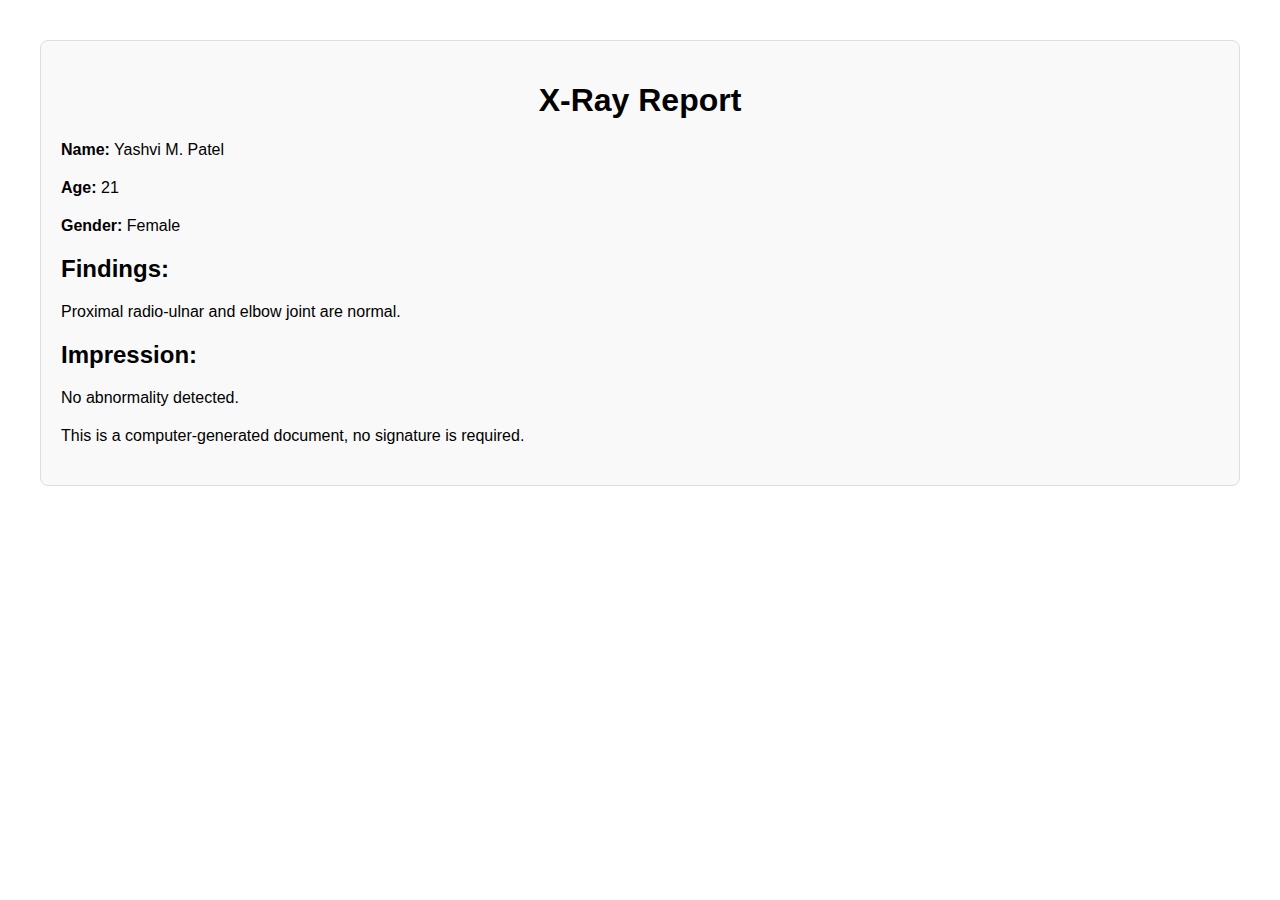
<file: static/xray_report.html>
<!DOCTYPE html>
<html lang="en">
<head>
    <meta charset="UTF-8">
    <meta name="viewport" content="width=device-width, initial-scale=1.0">
    <title>X-Ray Report</title>
    <style>
        body {
            font-family: Arial, sans-serif;
            margin: 40px;
        }
        .report-container {
            border: 1px solid #ddd;
            padding: 20px;
            border-radius: 8px;
            background-color: #f9f9f9;
        }
        h1 {
            text-align: center;
        }
        .section {
            margin-bottom: 20px;
        }
    </style>
</head>
<body>
    <div class="report-container">
        <h1>X-Ray Report</h1>
        <div class="section">
            <strong>Name:</strong> Yashvi M. Patel
        </div>
        <div class="section">
            <strong>Age:</strong> 21
        </div>
        <div class="section">
            <strong>Gender:</strong> Female
        </div>
        <div class="section">
            <h2>Findings:</h2>
            Proximal radio-ulnar and elbow joint are normal.
        </div>
        <div class="section">
            <h2>Impression:</h2>
            No abnormality detected.
        </div>
        <div class="section">
            This is a computer-generated document, no signature is required.
        </div>
    </div>
</body>
</html>
</file>
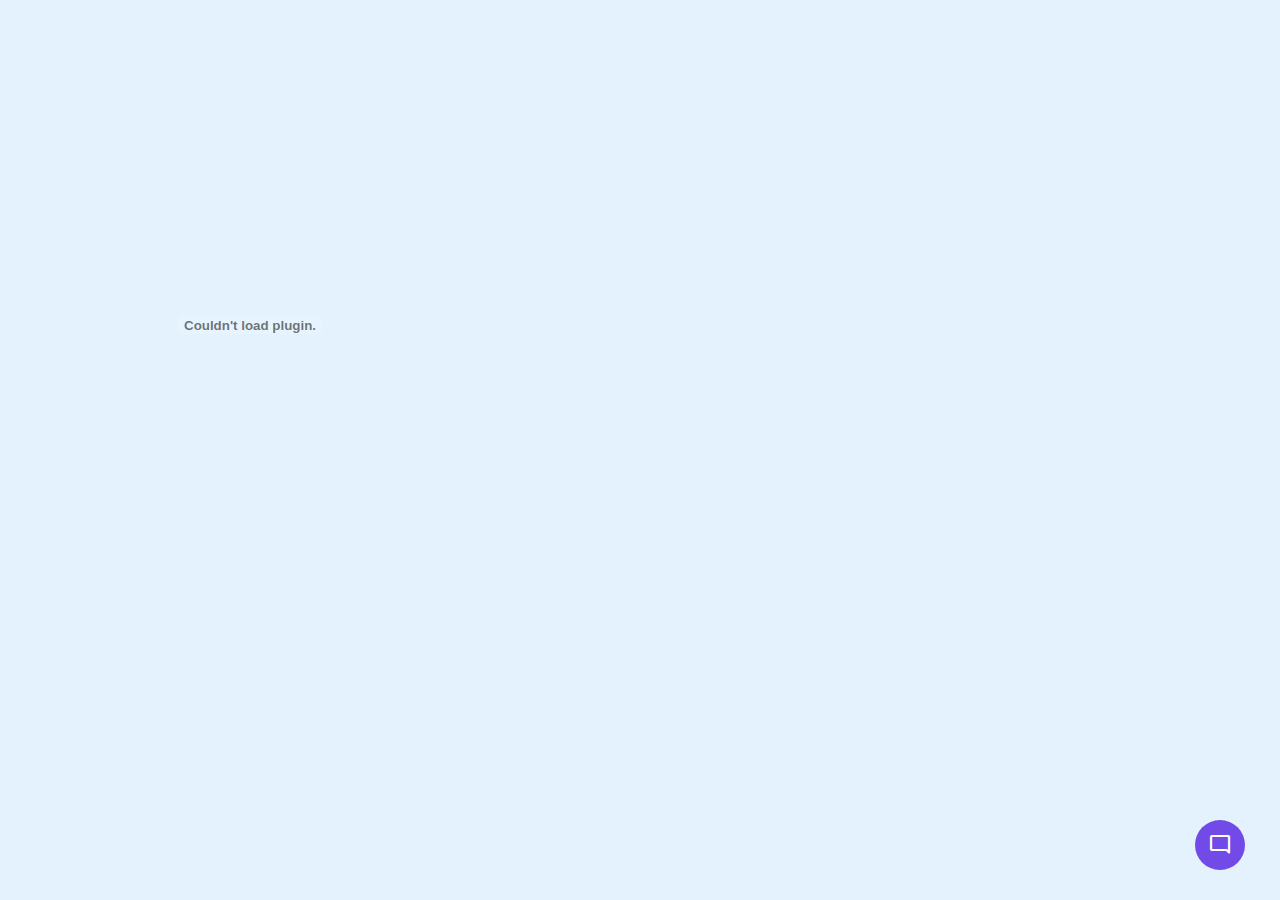
<file: templates/pdfviewer.html>
<!DOCTYPE html>
<!-- Coding By CodingNepal - www.codingnepalweb.com -->
<html lang="en" dir="ltr">
  <head>
    <meta charset="utf-8">
    <title>PDF Viewer and ChatBot</title>
    <link rel="stylesheet" href="style.css">
    <link rel="stylesheet" href="viewer.css">
    <meta name="viewport" content="width=device-width, initial-scale=1.0">
    <!-- Google Fonts Link For Icons -->
    <link rel="stylesheet" href="https://fonts.googleapis.com/css2?family=Material+Symbols+Outlined:opsz,wght,FILL,GRAD@48,400,0,0" />
    <link rel="stylesheet" href="https://fonts.googleapis.com/css2?family=Material+Symbols+Rounded:opsz,wght,FILL,GRAD@48,400,1,0" />
    <script src="script.js" defer></script>
  </head>
  <body>
    <embed src= "test.pdf" width= "500" height= "650">
    <button class="chatbot-toggler">
      <span class="material-symbols-rounded">mode_comment</span>
      <span class="material-symbols-outlined">close</span>
    </button>
    <div class="chatbot">
      <header>
        <h2>Chatbot</h2>
        <span class="close-btn material-symbols-outlined">close</span>
      </header>
      <ul class="chatbox">
        <li class="chat incoming">
          <span class="material-symbols-outlined">smart_toy</span>
          <p>Hi there 👋<br>How can I help you today?</p>
        </li>
      </ul>
      <div class="chat-input">
        <textarea placeholder="Enter a message..." spellcheck="false" required></textarea>
        <span id="send-btn" class="material-symbols-rounded">send</span>
      </div>
    </div>

  </body>
</html>
</file>
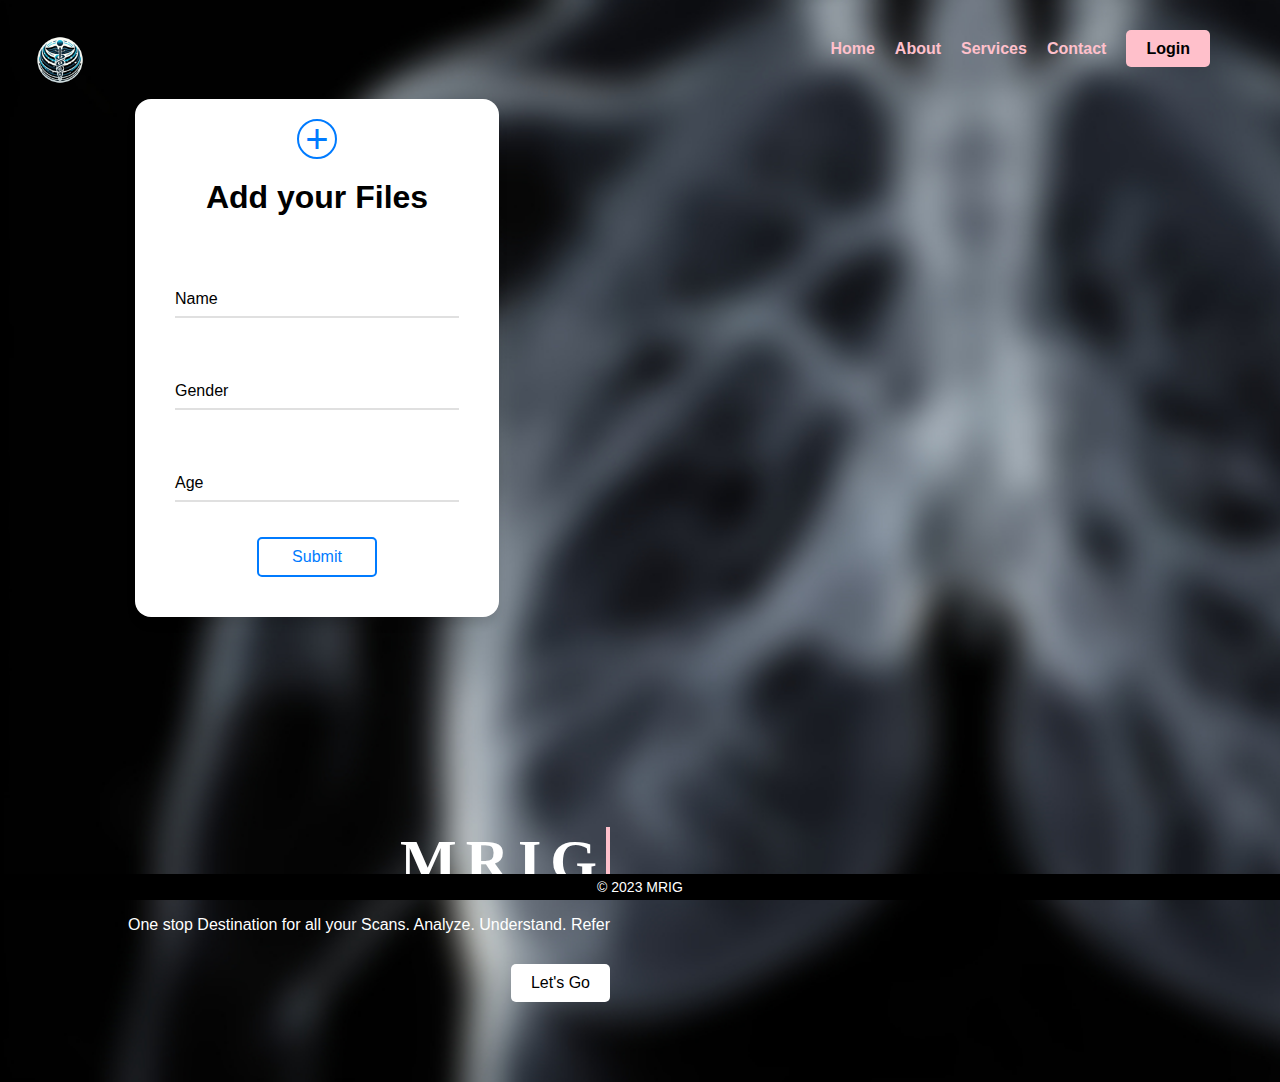
<file: templates/yes.html>
<!DOCTYPE html>
<html lang="en" dir="ltr">
   <head>
      <meta charset="utf-8">
      <title>MRIG</title>
      <link rel="stylesheet" href="styles.css">
      <link rel="stylesheet" href="https://fonts.googleapis.com/css2?family=Dancing+Script:wght@700&display=swap">
      <meta name="viewport" content="width=device-width, initial-scale=1.0">
   </head>
   <body>
    <div class="logo">
        <img src="logon.png" alt="Your Logo">
    </div>

    <header>
        <nav class="navbar">
            <ul class="nav-links">
                <li><a href="#">Home</a></li>
                <li><a href="#">About</a></li>
                <li><a href="#">Services</a></li>
                <li><a href="#">Contact</a></li>
                <li><a href="#">Login</a></li>
            </ul>
        </nav>
    </header>
      <div class="content-wrapper">
         <div class="upload-section">
            <div class="form-container">
               <button type="submit" class="circle-icon">
               <span>+</span>
               </button>
               <h1>Add your Files</h1>
               <form action="#">
                  <div class="form-row">
                     <div class="input-data">
                        <input type="text" required>
                        <div class="underline"></div>
                        <label for="">Name</label>
                     </div>
                  </div>
                  <div class="form-row">
                     <div class="input-data">
                        <input type="text" required>
                        <div class="underline"></div>
                        <label for="">Gender</label>
                     </div>
                  </div>
                  <div class="form-row">
                     <div class="input-data">
                        <input type="text" required>
                        <div class="underline"></div>
                        <label for="">Age</label>
                     </div>
                  </div>
                  <button type="submit" class="Button-data">Submit</button>
               </form>
            </div>
         </div>
         <div class="text-section">
            <h1>MRIG</h1>
            <p>One stop Destination for all your Scans. Analyze. Understand. Refer</p>
            <button class="Gimmick">Let's Go</button>
         </div>
      </div>
      
      <!-- Footer Section -->
      <footer>
         <div class="footer-content">
            <p>&copy; 2023 MRIG</p>
         </div>
      </footer>
   </body>
   <script src="base.js"></script>
</html>
</file>
<file: templates/style.css>
/* Import Google font - Poppins */
@import url('https://fonts.googleapis.com/css2?family=Poppins:wght@400;500;600&display=swap');
* {
  margin: 0;
  padding: 0;
  box-sizing: border-box;
  font-family: "Poppins", sans-serif;
}
body {
  background: #E3F2FD;
}
.chatbot-toggler {
  position: fixed;
  bottom: 30px;
  right: 35px;
  outline: none;
  border: none;
  height: 50px;
  width: 50px;
  display: flex;
  cursor: pointer;
  align-items: center;
  justify-content: center;
  border-radius: 50%;
  background: #724ae8;
  transition: all 0.2s ease;
}
body.show-chatbot .chatbot-toggler {
  transform: rotate(90deg);
}
.chatbot-toggler span {
  color: #fff;
  position: absolute;
}
.chatbot-toggler span:last-child,
body.show-chatbot .chatbot-toggler span:first-child  {
  opacity: 0;
}
body.show-chatbot .chatbot-toggler span:last-child {
  opacity: 1;
}
.chatbot {
  position: fixed;
  right: 35px;
  bottom: 90px;
  width: 420px;
  background: #fff;
  border-radius: 15px;
  overflow: hidden;
  opacity: 0;
  pointer-events: none;
  transform: scale(0.5);
  transform-origin: bottom right;
  box-shadow: 0 0 128px 0 rgba(0,0,0,0.1),
              0 32px 64px -48px rgba(0,0,0,0.5);
  transition: all 0.1s ease;
}
body.show-chatbot .chatbot {
  opacity: 1;
  pointer-events: auto;
  transform: scale(1);
}
.chatbot header {
  padding: 16px 0;
  position: relative;
  text-align: center;
  color: #fff;
  background: #724ae8;
  box-shadow: 0 2px 10px rgba(0,0,0,0.1);
}
.chatbot header span {
  position: absolute;
  right: 15px;
  top: 50%;
  display: none;
  cursor: pointer;
  transform: translateY(-50%);
}
header h2 {
  font-size: 1.4rem;
}
.chatbot .chatbox {
  overflow-y: auto;
  height: 510px;
  padding: 30px 20px 100px;
}
.chatbot :where(.chatbox, textarea)::-webkit-scrollbar {
  width: 6px;
}
.chatbot :where(.chatbox, textarea)::-webkit-scrollbar-track {
  background: #fff;
  border-radius: 25px;
}
.chatbot :where(.chatbox, textarea)::-webkit-scrollbar-thumb {
  background: #ccc;
  border-radius: 25px;
}
.chatbox .chat {
  display: flex;
  list-style: none;
}
.chatbox .outgoing {
  margin: 20px 0;
  justify-content: flex-end;
}
.chatbox .incoming span {
  width: 32px;
  height: 32px;
  color: #fff;
  cursor: default;
  text-align: center;
  line-height: 32px;
  align-self: flex-end;
  background: #724ae8;
  border-radius: 4px;
  margin: 0 10px 7px 0;
}
.chatbox .chat p {
  white-space: pre-wrap;
  padding: 12px 16px;
  border-radius: 10px 10px 0 10px;
  max-width: 75%;
  color: #fff;
  font-size: 0.95rem;
  background: #724ae8;
}
.chatbox .incoming p {
  border-radius: 10px 10px 10px 0;
}
.chatbox .chat p.error {
  color: #721c24;
  background: #f8d7da;
}
.chatbox .incoming p {
  color: #000;
  background: #f2f2f2;
}
.chatbot .chat-input {
  display: flex;
  gap: 5px;
  position: absolute;
  bottom: 0;
  width: 100%;
  background: #fff;
  padding: 3px 20px;
  border-top: 1px solid #ddd;
}
.chat-input textarea {
  height: 55px;
  width: 100%;
  border: none;
  outline: none;
  resize: none;
  max-height: 180px;
  padding: 15px 15px 15px 0;
  font-size: 0.95rem;
}
.chat-input span {
  align-self: flex-end;
  color: #724ae8;
  cursor: pointer;
  height: 55px;
  display: flex;
  align-items: center;
  visibility: hidden;
  font-size: 1.35rem;
}
.chat-input textarea:valid ~ span {
  visibility: visible;
}

@media (max-width: 490px) {
  .chatbot-toggler {
    right: 20px;
    bottom: 20px;
  }
  .chatbot {
    right: 0;
    bottom: 0;
    height: 100%;
    border-radius: 0;
    width: 100%;
  }
  .chatbot .chatbox {
    height: 90%;
    padding: 25px 15px 100px;
  }
  .chatbot .chat-input {
    padding: 5px 15px;
  }
  .chatbot header span {
    display: block;
  }
}
</file>
<file: templates/viewer.css>
/* Add your custom CSS styles here */
#pdf-viewer-container {
    width: 100%;
    height: 100vh;
    overflow: hidden;
    background-color: #f0f0f0;
}

#pdf-viewer {
    display: block;
    margin: 0 auto;
    background-color: white;
}
</file>
<file: templates/styles.css>
* {
  margin: 0;
  padding: 0;
  outline: none;
  box-sizing: border-box;
  font-family: 'Poppins', sans-serif;
}

body {
  background-color: #000;
  background-image: url('just.jpg'); /* Use url() to link the image */
  background-size: cover; /* Optional: You might want to cover the entire viewport */
  background-repeat: no-repeat; /* Optional: Prevents the image from repeating */
  margin: 0;
  font-family: Arial, sans-serif;
  display: flex;
  flex-direction: column;
  /* cursor:none; */
}

.custom-cursor {
  position: fixed;
  width: 30px;
  height: 30px;
  border: 2px solid #ffc0cb;
  border-radius: 50%;
  pointer-events: none;
  transition: transform 0.15s ease;
  z-index: 9999; /* Ensure it's above other content */
}

.cursor-inner {
  width: 10px;
  height: 10px;
  background-color: #007bff;
  border-radius: 50%;
  transform: translate(-50%, -50%);
  transition: transform 0.15s ease;
}

@keyframes fade-down {

	30% {
        opacity: 0;
    }

    100% {
        opacity: 1;
        transform: translateY(0);
    }
}

.logo {
  position: absolute;
  left: 20px;
  top: 20px;
}

.logo img {
  max-width: 80px;
  height: auto;
}

header {
  background-color: transparent;
  padding: 10px 20px;
  position: absolute;
  right: 0;
  top: 20px; /* brings the navbar a little below the top edge */
  display: flex;
  justify-content: flex-end;
  width: calc(100% - 140px); /* adjusted width to align with the logo */
}

.navbar {
  display: flex;
  align-items: center;
  margin: 10px 50px 4px 1px;
}

.nav-links {
  list-style: none;
  display: flex;
  align-items: center;
}

.nav-links li {
  margin-left: 20px;
}

.nav-links a {
  text-decoration: none;
  color: #ffc0cb;
  font-weight: bold;
  font-size: 16px;
}

.nav-links li:last-child a {
  background-color: #ffc0cb;
  color: #000;
  padding: 10px 20px;
  border-radius: 5px;
}

.nav-links a:hover {
  text-decoration: underline;
}
/* Content wrapper styles */
.content-wrapper {
  display: flex;
  flex-wrap: wrap; /* Allow content to wrap to the next line if necessary */
}

/* Upload section styles */
.circle-icon {
  width: 40px;
  height: 40px;
  background-color: #ffffff;
  border: 2px solid #007bff;
  border-radius: 50%;
  display: flex;
  justify-content: center;
  align-items: center;
  color: #007bff;
  font-size: 40px;
  margin: 0 auto 20px auto;
}

.circle-icon:hover {
  background-color: #007bff;
  color: #ffffff;
}

/* Upload section styles */
.upload-section {
  width: calc(30% - 20px);
  padding: 20px;
  background-color: #ffffff;
  border-radius: 16px;
  box-shadow: 0 8px 8px rgba(0, 0, 0, 0.1);
  margin: 99px 100px 40px 135px; /* Adjusted top, right, and left margins */
}


.upload-section h1,
.upload-section button {
  text-align: center; /* Center align text and button */
}


.upload-section form {
  width: 100%;
  padding: 30px 0 0 0;
}

.upload-section form .form-row {
  display: flex;
  margin: 32px 0;
  margin-bottom: 15px;
}

form .form-row .input-data {
  width: 100%;
  height: 40px;
  margin: 0 20px;
  margin-bottom: 20px;
  text-align: left;
  position: relative;
}

form .form-row .textarea {
  height: 70px;
}

.input-data input,
.textarea textarea {
  display: block;
  width: 100%;
  height: 100%;
  border: none;
  font-size: 17px;
  border-bottom: 2px solid rgba(0, 0, 0, 0.12);
}

.input-data input:focus ~ label,
.textarea textarea:focus ~ label,
.input-data input:valid ~ label,
.textarea textarea:valid ~ label {
  transform: translateY(-20px);
  font-size: 14px;
  color: #3498db;
}

.textarea textarea {
  resize: none;
  padding-top: 10px;
}

.input-data label {
  position: absolute;
  pointer-events: none;
  bottom: 10px;
  font-size: 16px;
  transition: all 0.3s ease;
}

.textarea label {
  width: 100%;
  bottom: 40px;
  background: #fff;
}

.input-data .underline {
  position: absolute;
  bottom: 0;
  height: 2px;
  width: 100%;
}

.input-data .underline:before {
  position: absolute;
  content: "";
  height: 2px;
  width: 100%;
  background: #3498db;
  transform: scaleX(0);
  transform-origin: center;
  transition: transform 0.3s ease;
}

.input-data input:focus ~ .underline:before,
.input-data input:valid ~ .underline:before,
.textarea textarea:focus ~ .underline:before,
.textarea textarea:valid ~ .underline:before {
  transform: scale(1);
}
.Button-data {
  width: 120px; /* Adjust the width as needed */
  height: 40px; /* Adjust the height as needed */
  background-color: #fff;
  border: 2px solid #007bff;
  border-radius: 5px; /* Add border-radius for rounded corners */
  display: flex;
  justify-content: center;
  align-items: center;
  color: #007bff;
  font-size: 16px; /* Adjust the font size as needed */
  margin: 0 auto 20px auto;
  cursor: pointer;
  transition: background-color 0.3s, color 0.3s; /* Add transition for smooth hover effect */
}

.Button-data:hover {
  background-color: #007bff;
  color: #fff;
}

/* Text section styles */
.text-section {
  width: calc(50% - 20px);
  color: #fff;
  margin-top: 20px;
  display: flex;
  flex-direction: column;
  align-items: flex-end; /* Align items to the right */
  text-align: right; /* Align text to the right */
  background-size: cover;
  background-position: center;
  padding: 20px;
  border-radius: 16px;
  margin: 150px 70px 60px 10px;
}

.text-section h1 {
  font-size: 60px;
  margin-bottom: 20px;
  font-family: 'Work Sans'; /* Applying the fancy font */
  overflow: hidden; /* Ensures the content is only shown in the content box */
  border-right: .07em solid #ffc0cb;  /* The typewriter cursor */
  white-space: nowrap; /* Keeps content on a single line */
  letter-spacing: .15em; /* Adjusts spacing between letters */
  animation: typing 3.5s steps(40, end), blink-caret .75s step-end infinite;
}

/* Keyframes for the typing effect */
@keyframes typing {
  from { width: 0 }
  to { width: 100% }
}

/* Keyframes for the blinking cursor */
@keyframes blink-caret {
  from, to { border-color: transparent }
  50% { border-color: #ffc0cb; }
}



.text-section p {
  margin-bottom: 30px;
}

.text-section button {
  padding: 10px 20px;
  border: none;
  background-color: #fff;
  color: #000;
  cursor: pointer;
  border-radius: 5px;
  font-size: 16px;
}

.Gimmick:hover {
  background-color: #007bff;
  color: #ffffff;
}


/* Footer Styles */
footer {
  background-color: #000;
  color: #fff;
  padding: 5px 0;
  text-align: center;
  position: fixed;
  bottom: 0;
  width: 100%;
}

.footer-content {
  font-size: 14px;
}

.footer-content p {
  margin: 0;
}
</file>
